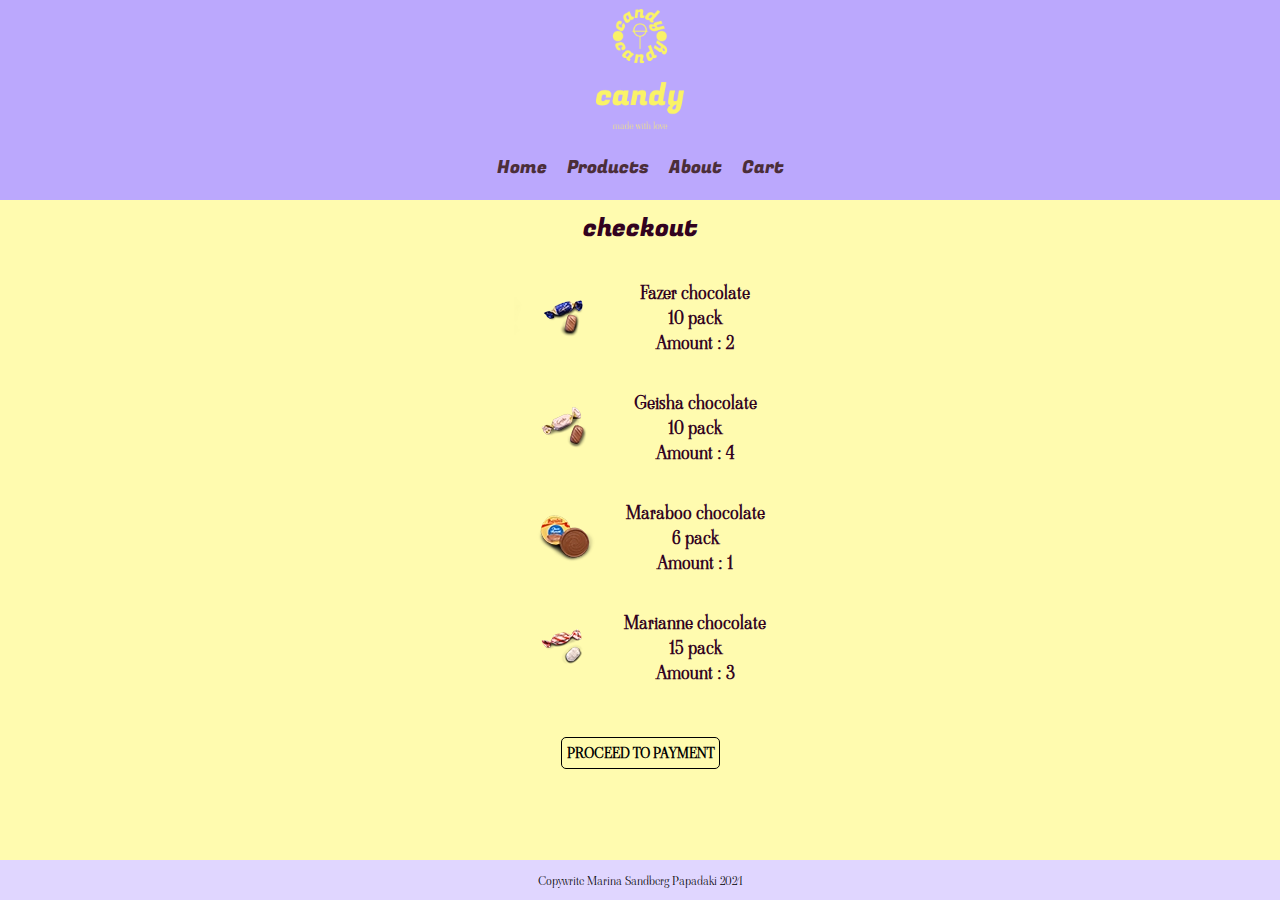
<file: cart.html>
<!DOCTYPE html>
<html lang="en">
<head>
    <meta charset="UTF-8">
    <meta name="viewport" content="width=device-width, initial-scale=1.0">
    <title>Candy</title>
    <link rel="stylesheet" href="styles.css">
    <link rel="preconnect" href="https://fonts.googleapis.com">
<link rel="preconnect" href="https://fonts.gstatic.com" crossorigin>
<link href="https://fonts.googleapis.com/css2?family=Fugaz+One&family=Viaoda+Libre&display=swap" rel="stylesheet">
<link rel="shortcut icon" href="images/candy-favicon-black.png" type="image/x-icon">
</head>
<body>
    <header>
            <a href="index.html"><img id="logo" src="images/candy-high-resolution-logo-transparent.png" alt="logo image"></a>
            <nav>
                <a href="index.html">Home</a>
                <a href="products.html">Products</a>
                <a href="about.html">About</a>
                <a href="cart.html">Cart</a>
            </nav>
    </header>
    <section id="cart">
        <h1>checkout</h1>
        <picture class="product-cart">
                <source srcset="images/fazer_small.webp" type="image/webp">
                <img src="images/fazer_small.webp" alt="Fazer Chocolate">
        </picture>
        <h2>Fazer chocolate <br> 10 pack <br> Amount : 2</h2>
        <picture class="product-cart">
            <source srcset="images/geisha_small.webp" type="image/webp">
            <img src="images/geisha_small.webp" alt="Geisha Chocolate">
        </picture>
        <h2>Geisha chocolate <br> 10 pack <br> Amount : 4</h2>
        <picture class="product-cart">
            <source srcset="images/marabo0_small.webp" type="image/webp">
            <img src="images/marabo0_small.webp" alt="Maraboo Chocolate">
        </picture>
        <h2>Maraboo chocolate <br> 6 pack <br> Amount : 1</h2>
        <picture class="product-cart">
            <source srcset="images/marianne_small.webp" type="image/webp">
            <img src="images/marianne_small.webp" alt="Marianne Chocolate">
        </picture>
        <h2>Marianne chocolate <br> 15 pack <br> Amount : 3</h2>
    </section>
    <button class="cart">PROCEED TO PAYMENT</button>
    <footer>
        <p>Copywrite Marina Sandberg Papadaki 2024</p>
    </footer>
</body>
</html>
</file>
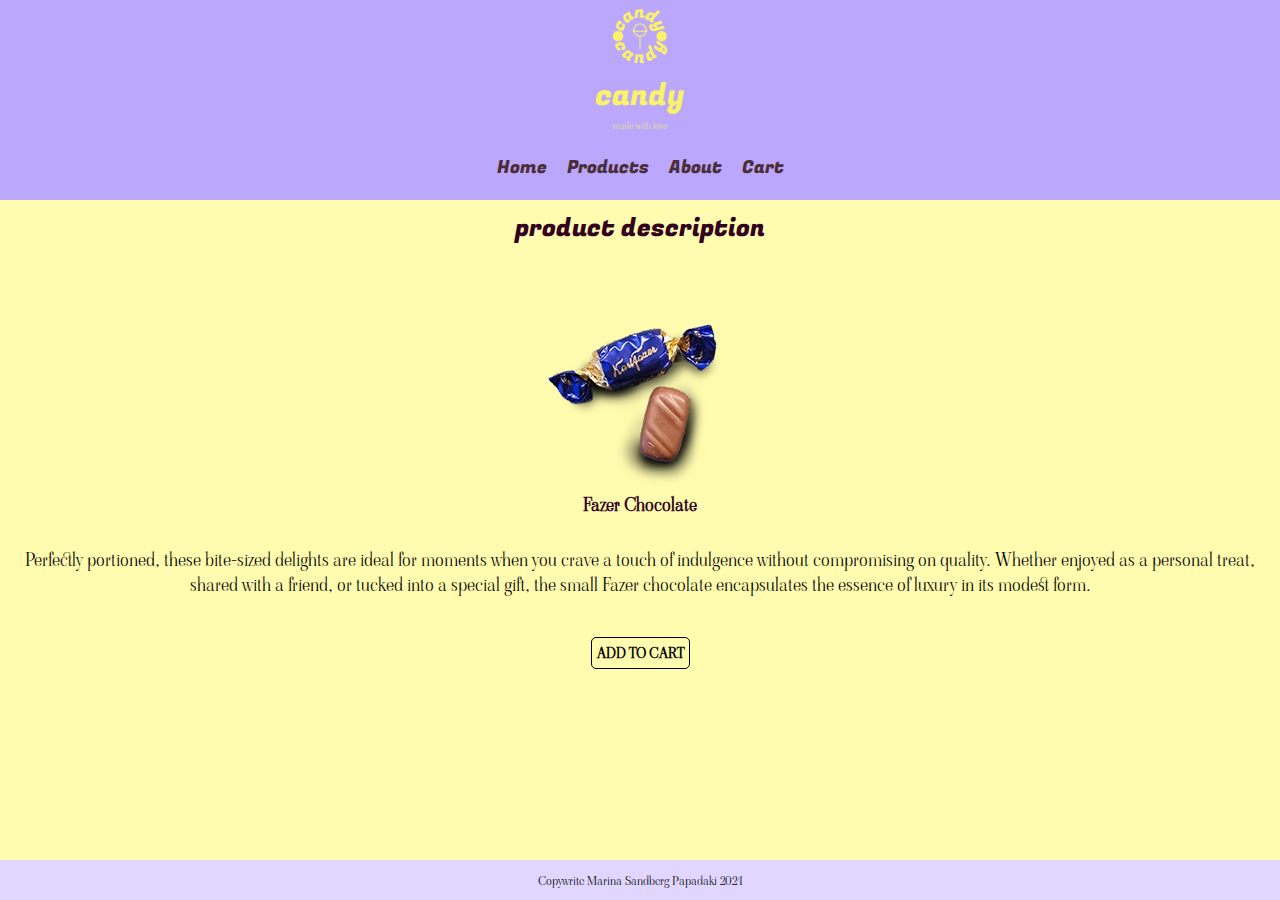
<file: fazer.html>
<!DOCTYPE html>
<html lang="en">
<head>
    <meta charset="UTF-8">
    <meta name="viewport" content="width=device-width, initial-scale=1.0">
    <title>Candy</title>
    <link rel="stylesheet" href="styles.css">
    <link rel="preconnect" href="https://fonts.googleapis.com">
<link rel="preconnect" href="https://fonts.gstatic.com" crossorigin>
<link href="https://fonts.googleapis.com/css2?family=Fugaz+One&family=Viaoda+Libre&display=swap" rel="stylesheet">
<link rel="shortcut icon" href="images/candy-favicon-black.png" type="image/x-icon">
</head>
<body>
    <header>
        <a href="index.html"><img id="logo" src="images/candy-high-resolution-logo-transparent.png" alt="logo image"></a>
        <nav>
            <a href="index.html">Home</a>
            <a href="products.html">Products</a>
            <a href="about.html">About</a>
            <a href="cart.html">Cart</a>
        </nav>
</header>
    <section class="description">
        <h1>product description</h1>
        <div>
            <picture class="product-closeup">
                <source srcset="images/fazer_large.webp" type="image/webp">
                <img src="images/fazer_large.webp" alt="Fazer Chocolate">
            </picture>
            <h2>Fazer Chocolate</h2>
        </div>
            <P>Perfectly portioned, these bite-sized delights are ideal for moments when you crave a touch of indulgence without compromising on quality. Whether enjoyed as a personal treat, shared with a friend, or tucked into a special gift, the small Fazer chocolate encapsulates the essence of luxury in its modest form.</P>

            <button class="cart">ADD TO CART</button>
    </section>
    <footer>
        <p>Copywrite Marina Sandberg Papadaki 2024</p>
    </footer>
</body>
</html>
</file>
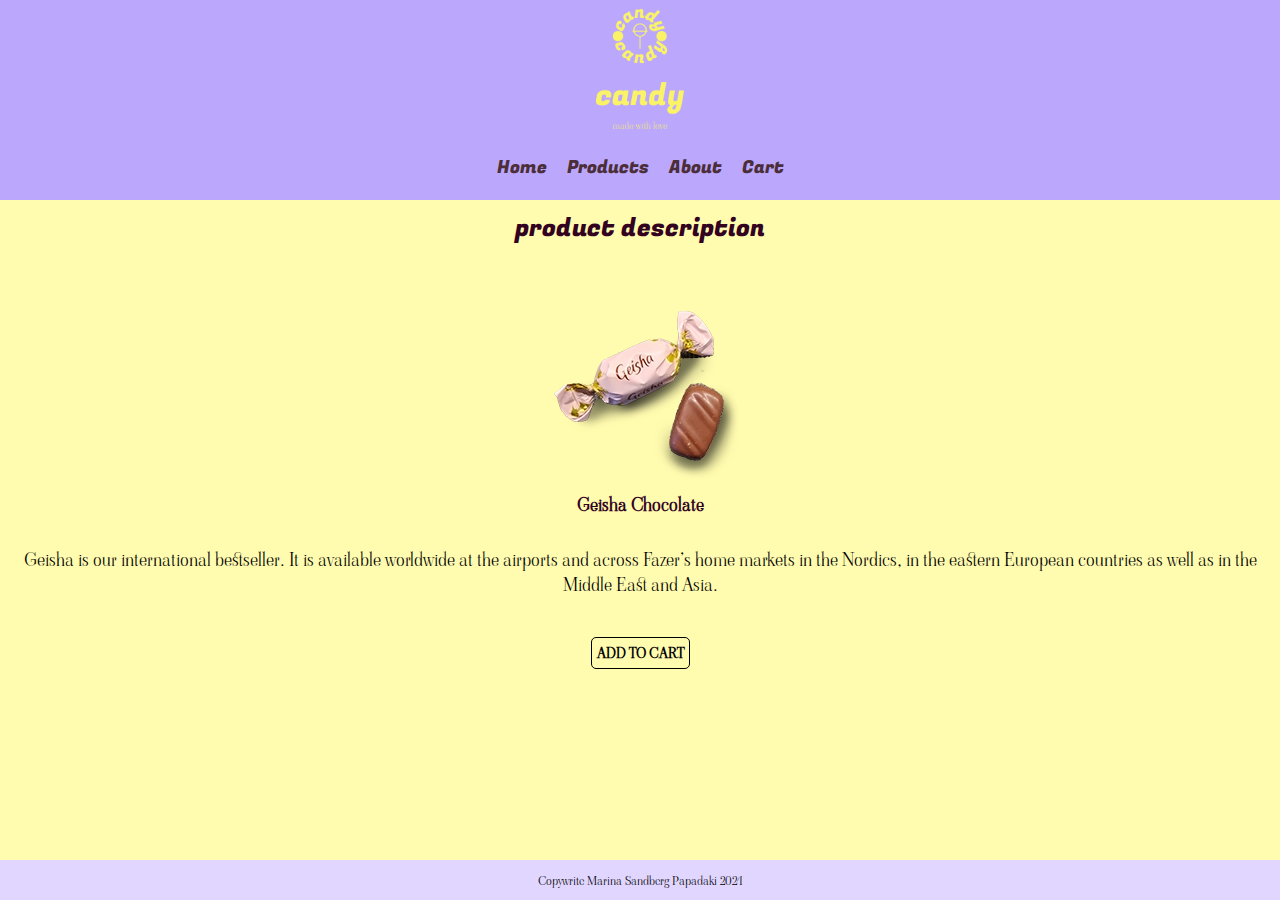
<file: geisha.html>
<!DOCTYPE html>
<html lang="en">
<head>
    <meta charset="UTF-8">
    <meta name="viewport" content="width=device-width, initial-scale=1.0">
    <title>Candy</title>
    <link rel="stylesheet" href="styles.css">
    <link rel="preconnect" href="https://fonts.googleapis.com">
<link rel="preconnect" href="https://fonts.gstatic.com" crossorigin>
<link href="https://fonts.googleapis.com/css2?family=Fugaz+One&family=Viaoda+Libre&display=swap" rel="stylesheet">
<link rel="shortcut icon" href="images/candy-favicon-black.png" type="image/x-icon">
</head>
<body>
    <header>
        <a href="index.html"><img id="logo" src="images/candy-high-resolution-logo-transparent.png" alt="logo image"></a>
        <nav>
            <a href="index.html">Home</a>
            <a href="products.html">Products</a>
            <a href="about.html">About</a>
            <a href="cart.html">Cart</a>
        </nav>
</header>
    <section class="description">
        <h1>product description</h1>
        <div>
            <picture class="product-closeup">
                <source srcset="images/geisha_large.webp" type="image/webp">
                <img src="images/geisha_large.webp" alt="Geisha Chocolate">
            </picture>
            <h2>Geisha Chocolate</h2>
        </div>
            <P>Geisha is our international bestseller. It is available worldwide at the airports and across Fazer’s home markets in the Nordics, in the eastern European countries as well as in the Middle East and Asia.</P>

            <button class="cart">ADD TO CART</button>
    </section>
    <footer>
        <p>Copywrite Marina Sandberg Papadaki 2024</p>
    </footer>
</body>
</html>
</file>
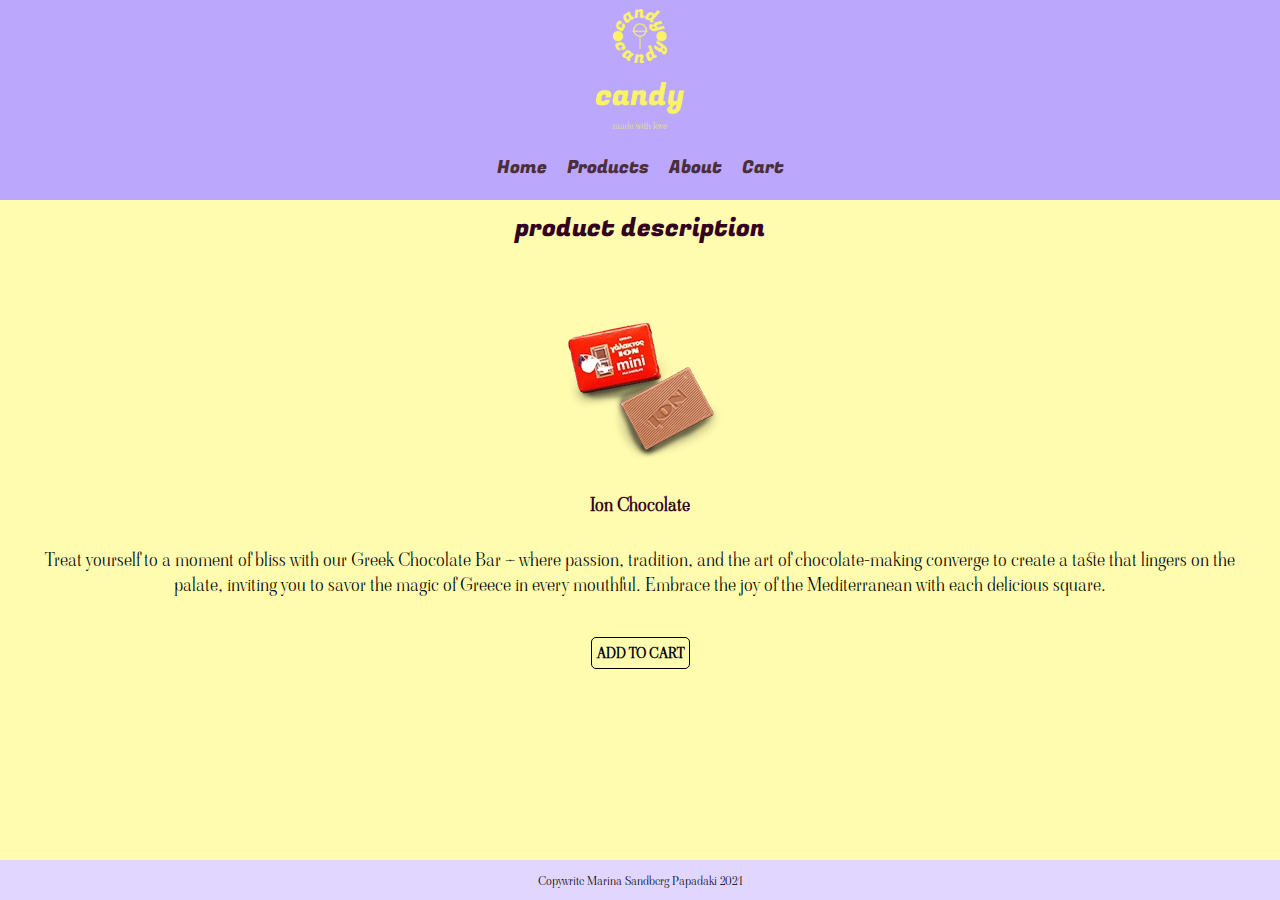
<file: ion.html>
<!DOCTYPE html>
<html lang="en">
<head>
    <meta charset="UTF-8">
    <meta name="viewport" content="width=device-width, initial-scale=1.0">
    <title>Candy</title>
    <link rel="stylesheet" href="styles.css">
    <link rel="preconnect" href="https://fonts.googleapis.com">
<link rel="preconnect" href="https://fonts.gstatic.com" crossorigin>
<link href="https://fonts.googleapis.com/css2?family=Fugaz+One&family=Viaoda+Libre&display=swap" rel="stylesheet">
<link rel="shortcut icon" href="images/candy-favicon-black.png" type="image/x-icon">
</head>
<body>
    <header>
        <a href="index.html"><img id="logo" src="images/candy-high-resolution-logo-transparent.png" alt="logo image"></a>
        <nav>
            <a href="index.html">Home</a>
            <a href="products.html">Products</a>
            <a href="about.html">About</a>
            <a href="cart.html">Cart</a>
        </nav>
</header>
    <section class="description">
        <h1>product description</h1>
        <div>
            <picture class="product-closeup">
                <source srcset="images/ion_large.webp" type="image/webp">
                <img src="images/ion_large.webp" alt="Ion Chocolate">
            </picture>
            <h2>Ion Chocolate</h2>
        </div>
            <P>Treat yourself to a moment of bliss with our Greek Chocolate Bar – where passion, tradition, and the art of chocolate-making converge to create a taste that lingers on the palate, inviting you to savor the magic of Greece in every mouthful. Embrace the joy of the Mediterranean with each delicious square.</P>

            <button class="cart">ADD TO CART</button>
    </section>
    <footer>
        <p>Copywrite Marina Sandberg Papadaki 2024</p>
    </footer>
</body>
</html>
</file>
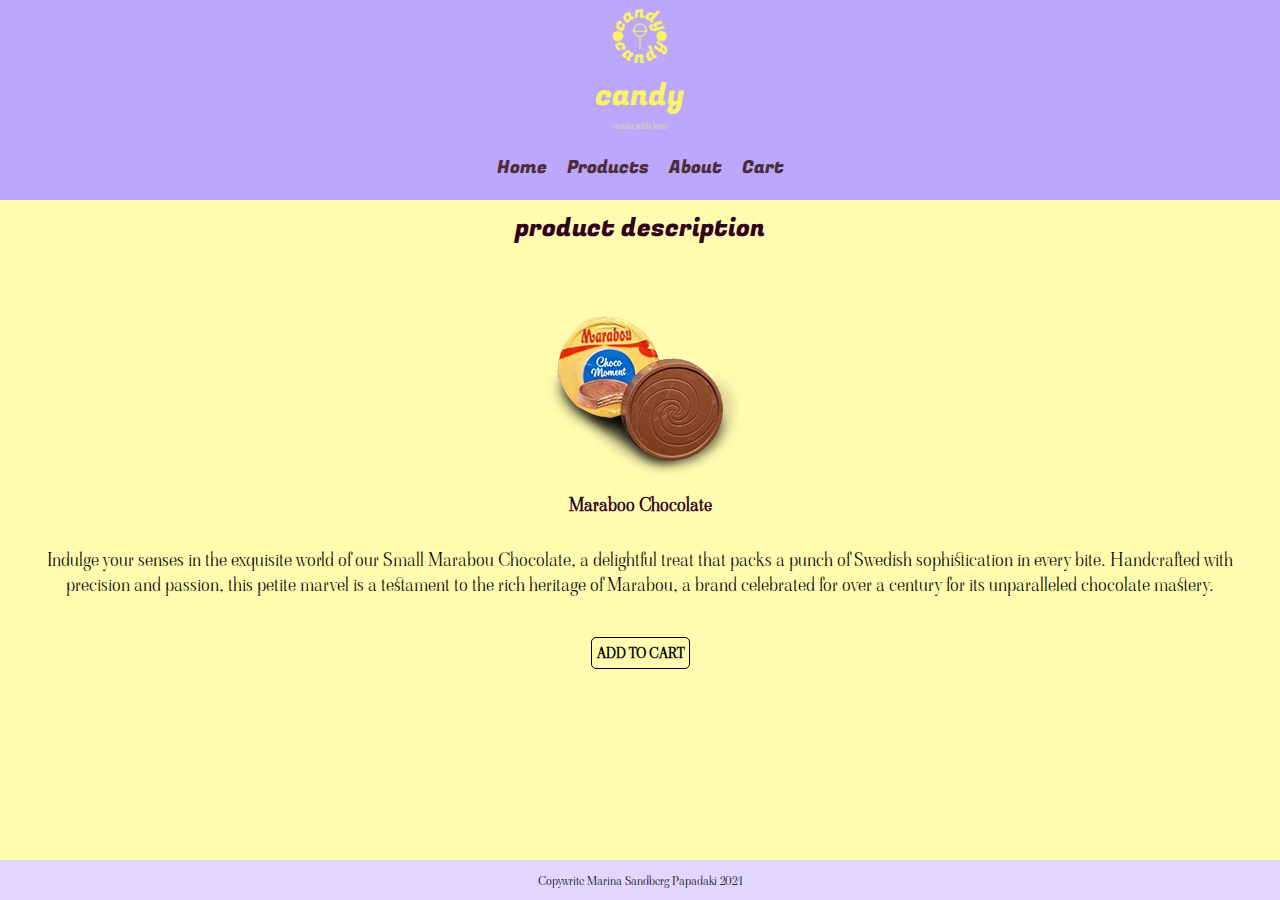
<file: maraboo.html>
<!DOCTYPE html>
<html lang="en">
<head>
    <meta charset="UTF-8">
    <meta name="viewport" content="width=device-width, initial-scale=1.0">
    <title>Candy</title>
    <link rel="stylesheet" href="styles.css">
    <link rel="preconnect" href="https://fonts.googleapis.com">
<link rel="preconnect" href="https://fonts.gstatic.com" crossorigin>
<link href="https://fonts.googleapis.com/css2?family=Fugaz+One&family=Viaoda+Libre&display=swap" rel="stylesheet">
<link rel="shortcut icon" href="images/candy-favicon-black.png" type="image/x-icon">
</head>
<body>
    <header>
        <a href="index.html"><img id="logo" src="images/candy-high-resolution-logo-transparent.png" alt="logo image"></a>
        <nav>
            <a href="index.html">Home</a>
            <a href="products.html">Products</a>
            <a href="about.html">About</a>
            <a href="cart.html">Cart</a>
        </nav>
</header>
    <section class="description">
        <h1>product description</h1>
        <div>
            <picture class="product-closeup">
                <source srcset="images/marabo0_large.webp" type="image/webp">
                <img src="images/marabo0_large.webp" alt="Maraboo Chocolate">
            </picture>
            <h2>Maraboo Chocolate</h2>
        </div>
            <P>Indulge your senses in the exquisite world of our Small Marabou Chocolate, a delightful treat that packs a punch of Swedish sophistication in every bite. Handcrafted with precision and passion, this petite marvel is a testament to the rich heritage of Marabou, a brand celebrated for over a century for its unparalleled chocolate mastery.</P>

            <button class="cart">ADD TO CART</button>
    </section>
    <footer>
        <p>Copywrite Marina Sandberg Papadaki 2024</p>
    </footer>
</body>
</html>
</file>
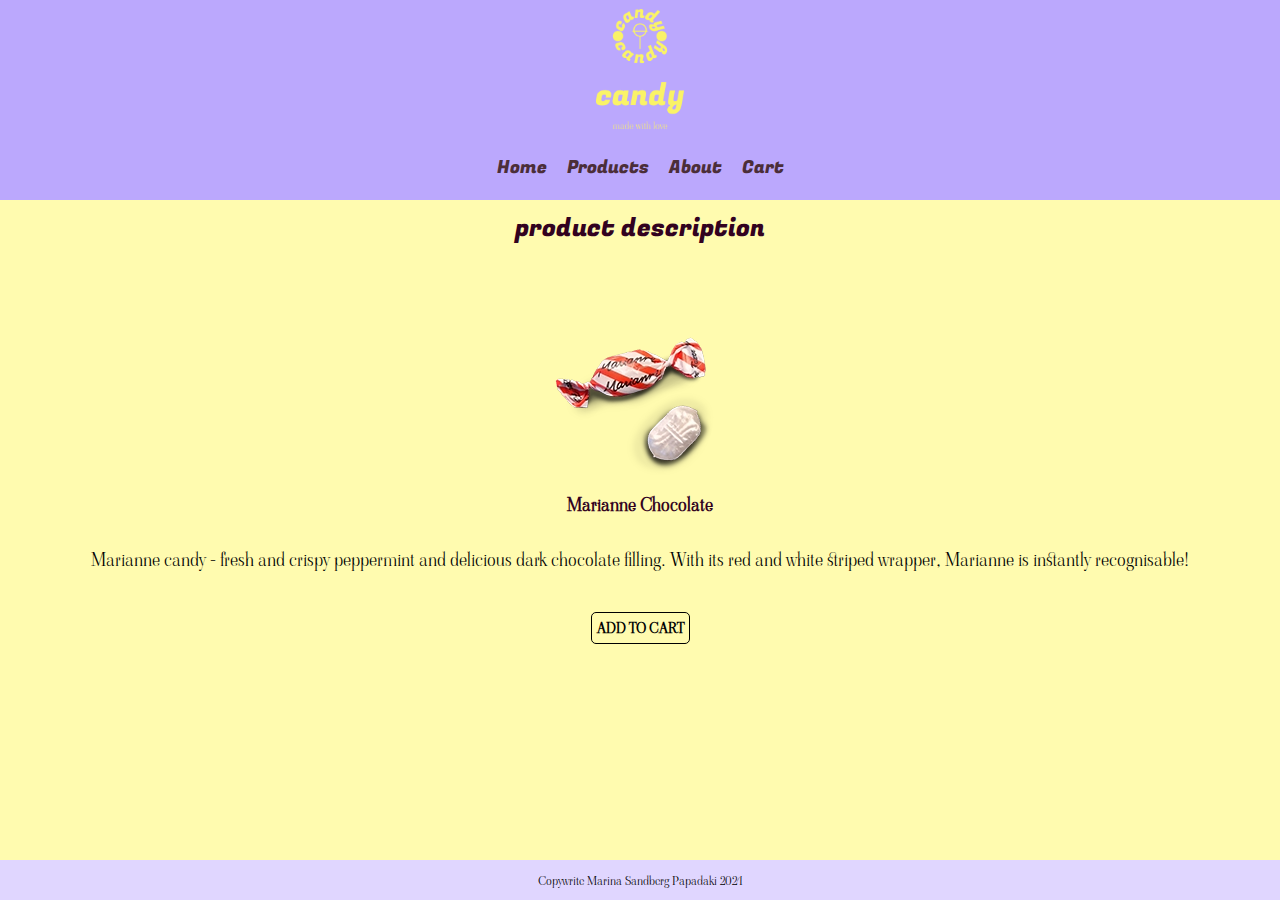
<file: marianne.html>
<!DOCTYPE html>
<html lang="en">
<head>
    <meta charset="UTF-8">
    <meta name="viewport" content="width=device-width, initial-scale=1.0">
    <title>Candy</title>
    <link rel="stylesheet" href="styles.css">
    <link rel="preconnect" href="https://fonts.googleapis.com">
<link rel="preconnect" href="https://fonts.gstatic.com" crossorigin>
<link href="https://fonts.googleapis.com/css2?family=Fugaz+One&family=Viaoda+Libre&display=swap" rel="stylesheet">
<link rel="shortcut icon" href="images/candy-favicon-black.png" type="image/x-icon">
</head>
<body>
    <header>
        <a href="index.html"><img id="logo" src="images/candy-high-resolution-logo-transparent.png" alt="logo image"></a>
        <nav>
            <a href="index.html">Home</a>
            <a href="products.html">Products</a>
            <a href="about.html">About</a>
            <a href="cart.html">Cart</a>
        </nav>
</header>
    <section class="description">
        <h1>product description</h1>
        <div>
            <picture class="product-closeup">
                <source srcset="images/marianne_large.webp" type="image/webp">
                <img src="images/marianne_large.webp" alt="Marianne Chocolate">
            </picture>
            <h2>Marianne Chocolate</h2>
        </div>
            <P>Marianne candy - fresh and crispy peppermint and delicious dark chocolate filling. With its red and white striped wrapper, Marianne is instantly recognisable!</P>

            <button class="cart">ADD TO CART</button>
    </section>
    <footer>
        <p>Copywrite Marina Sandberg Papadaki 2024</p>
    </footer>
</body>
</html>
</file>
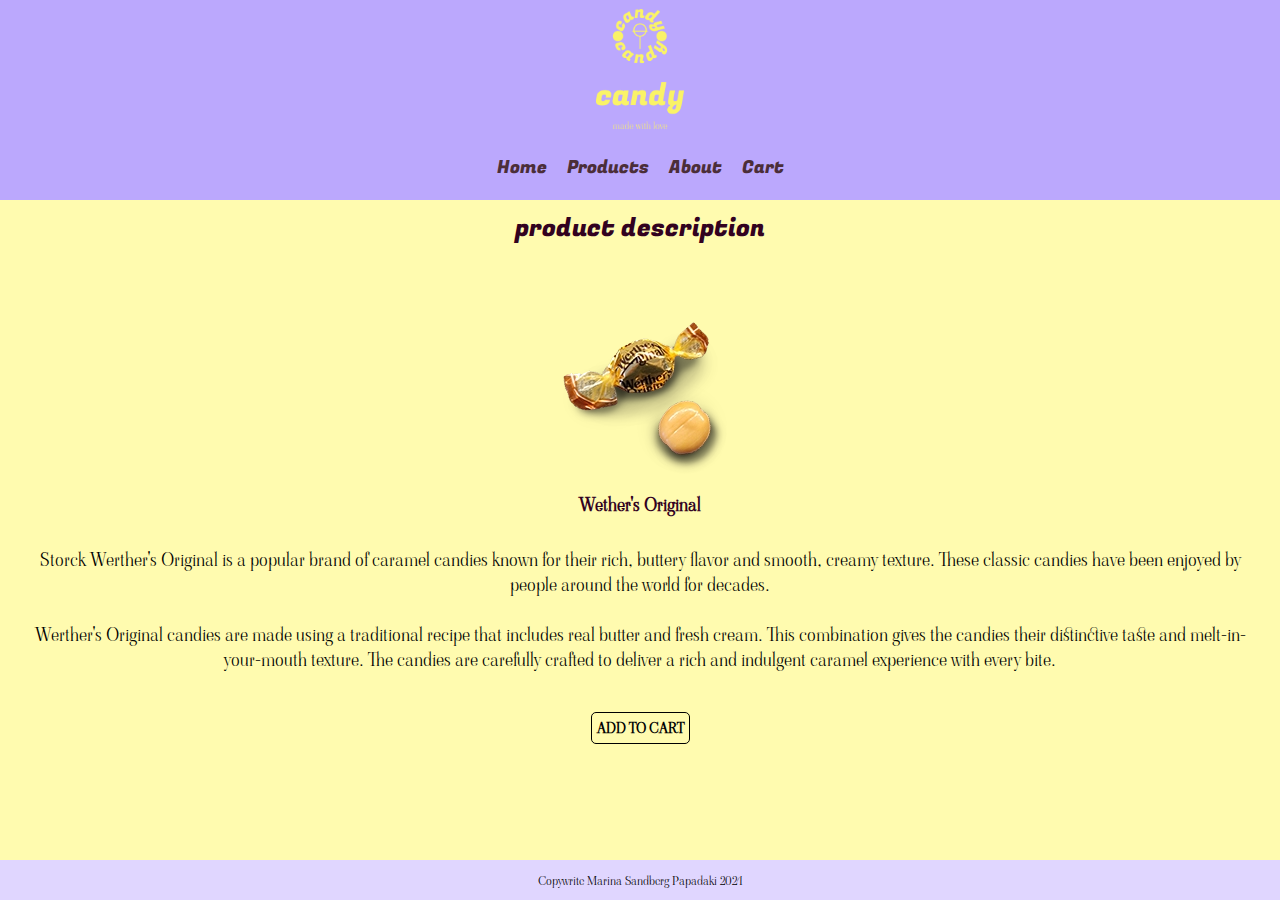
<file: original.html>
<!DOCTYPE html>
<html lang="en">
<head>
    <meta charset="UTF-8">
    <meta name="viewport" content="width=device-width, initial-scale=1.0">
    <title>Candy</title>
    <link rel="stylesheet" href="styles.css">
    <link rel="preconnect" href="https://fonts.googleapis.com">
<link rel="preconnect" href="https://fonts.gstatic.com" crossorigin>
<link href="https://fonts.googleapis.com/css2?family=Fugaz+One&family=Viaoda+Libre&display=swap" rel="stylesheet">
<link rel="shortcut icon" href="images/candy-favicon-black.png" type="image/x-icon">
</head>
<body>
    <header>
        <a href="index.html"><img id="logo" src="images/candy-high-resolution-logo-transparent.png" alt="logo image"></a>
        <nav>
            <a href="index.html">Home</a>
            <a href="products.html">Products</a>
            <a href="about.html">About</a>
            <a href="cart.html">Cart</a>
        </nav>
</header>
    <section class="description">
        <h1>product description</h1>
        <div>
            <picture class="product-closeup">
                <source srcset="images/original_large.webp" type="image/webp">
                <img src="images/original_large.webp" alt="Wether's Original">
            </picture>
            <h2>Wether's Original</h2>
        </div>
            <P>Storck Werther's Original is a popular brand of caramel candies known for their rich, buttery flavor and smooth, creamy texture. These classic candies have been enjoyed by people around the world for decades. <br><br>Werther's Original candies are made using a traditional recipe that includes real butter and fresh cream. This combination gives the candies their distinctive taste and melt-in-your-mouth texture. The candies are carefully crafted to deliver a rich and indulgent caramel experience with every bite.</P>

            <button class="cart">ADD TO CART</button>
    </section>
    <footer>
        <p>Copywrite Marina Sandberg Papadaki 2024</p>
    </footer>
</body>
</html>
</file>
<file: styles.css>
* {
    margin: 0;
    padding: 0;
    margin-block: 0;
    padding-inline: 0;
    font-size: 18px;
    box-sizing: border-box;
}

body {
    display: flex;
    flex-direction: column;
    background-color: rgba(255, 251, 175, 1);
    margin: 0;
    overflow-x: hidden;
    align-items: center;
    min-height: 100vh;
    text-align: center;
}

a {
    text-decoration: none;
}

h1 {
    font-family: "Fugaz One", sans-serif;
    font-weight: 400;
    font-size: 25px;
    font-style: normal;
    color: rgba(50, 2, 31, 1);
    text-align: center;
    padding: 10px;
}

h2 {
    font-family: "Viaoda Libre", serif;
    font-weight: 600;
    font-style: normal;
    color: rgba(50, 2, 31, 1);
}

nav a {
    font-family: "Fugaz One", sans-serif;
    font-weight: 400;
    font-style: normal;
    color: rgba(75, 46, 57, 1);
    text-decoration: unset;
    padding: 10px;
}

p {
    font-family: "Viaoda Libre", serif;
    font-weight: 400;
    font-style: normal;
}

header {
    background-color: rgba(187, 168, 253, 1);
    height: 200px;
    flex: 0 0 auto;
    width: 100%;
    display: grid;
    justify-content: center;
    align-content: center;
    justify-items: center;
    gap: 10px;
}

#logo {
    height: 120px;
    align-self: center; 
}

nav {
    display: flex;
    flex-direction: row;
    list-style: none;
}

#quote {
    margin: 50px 30px 30px 30px;
}

#featured-products, #products, #cart {
    display: grid;
    justify-content: center;
    align-content: center;
    justify-items: center;
    gap: 10px;
}

#cart h2 {
    display: grid;
    align-self: center;
}

#products, #cart {
    margin-bottom: 30px;
}

#featured-products h1, #products h1, #cart h1 {
    grid-column: 1 /span 2;
}

.product {
    height: 150px;
    width: 150px;
}

.product-closeup {
    height: 200px;
    width: 200px;
}

.product-cart {
    height: 100px;
    width: 100px;
}

.description {
    display: grid;
    justify-content: center;
    align-content: center;
    justify-items: center;
    gap: 30px;
    margin: 0px 20px;
}

.about-page {
    display: grid;
    justify-content: center;
    align-content: center;
    justify-items: center;
    gap: 30px;
    margin: 0px 20px 20px 20px;
}

#product1 {
    grid-row: 2;
    grid-column: 1;
}

#product2 {
    grid-row: 2;
    grid-column: 2;
}

#product3 {
    grid-row: 3;
    grid-column: 1;
}

#product4 {
    grid-row: 3;
    grid-column: 2;
}

div {
    text-align: center;
}

#about {
    margin-top: 20px;
    padding: 20px;
    background-color: white;
}

video {
    width: 200px;
}

button {
    margin: 10px;
    background-color: transparent;
    border: none;
    font-family: "Viaoda Libre", serif;
    font-weight: 600;
    font-style: normal;
    font-size: 16px;
}

.cart {
    padding: 5px;
    font-family: "Viaoda Libre", serif;
    font-weight: 600;
    font-style: normal;
    font-size: 14px;
    border: solid thin;
    border-radius: 5px;
}

footer {
    text-align: center;
    background-color: rgba(224, 214, 255, 1);
    margin-top: auto;
    flex: 0 0 auto;
    width: 100%;
    height: 40px;
    display: flex;
    align-items: center;
    justify-content: center;
}

footer p {
    font-size: 12px;
    margin: 0;
}

@media screen and (min-width: 768px) {
    #featured-products h1 {
        grid-column: 1 /span 4;
    }
    #featured-products {
        grid-column-gap: 10vw;
    }
    #products h1 {
        grid-column: 1 /span 3;
    }
    #products {
        grid-column-gap: 10vw;
        grid-row-gap: 5vh;
    }
    #product3 {
        grid-row: 2;
        grid-column: 3;
    }
    #product4 {
        grid-row: 2;
        grid-column: 4;
    }
    #about {
        margin-top: 10%;
        padding: 5% 15% 5% 15%;
    }
    video {
        width: 30vw;
    }
    .about-page p {
        margin: 5vh 10vw 5vh 10vw;
    }

    /*Hover*/

    nav a:hover {
        color: rgba(255, 251, 175, 1);;
    }

    a h2:hover, #about button:hover{
        transform: scale(1.2);
        cursor: pointer;
    }

    .cart:hover {
        background-color: rgba(224, 214, 255, 1);
        cursor: pointer;
    }
  }
</file>
